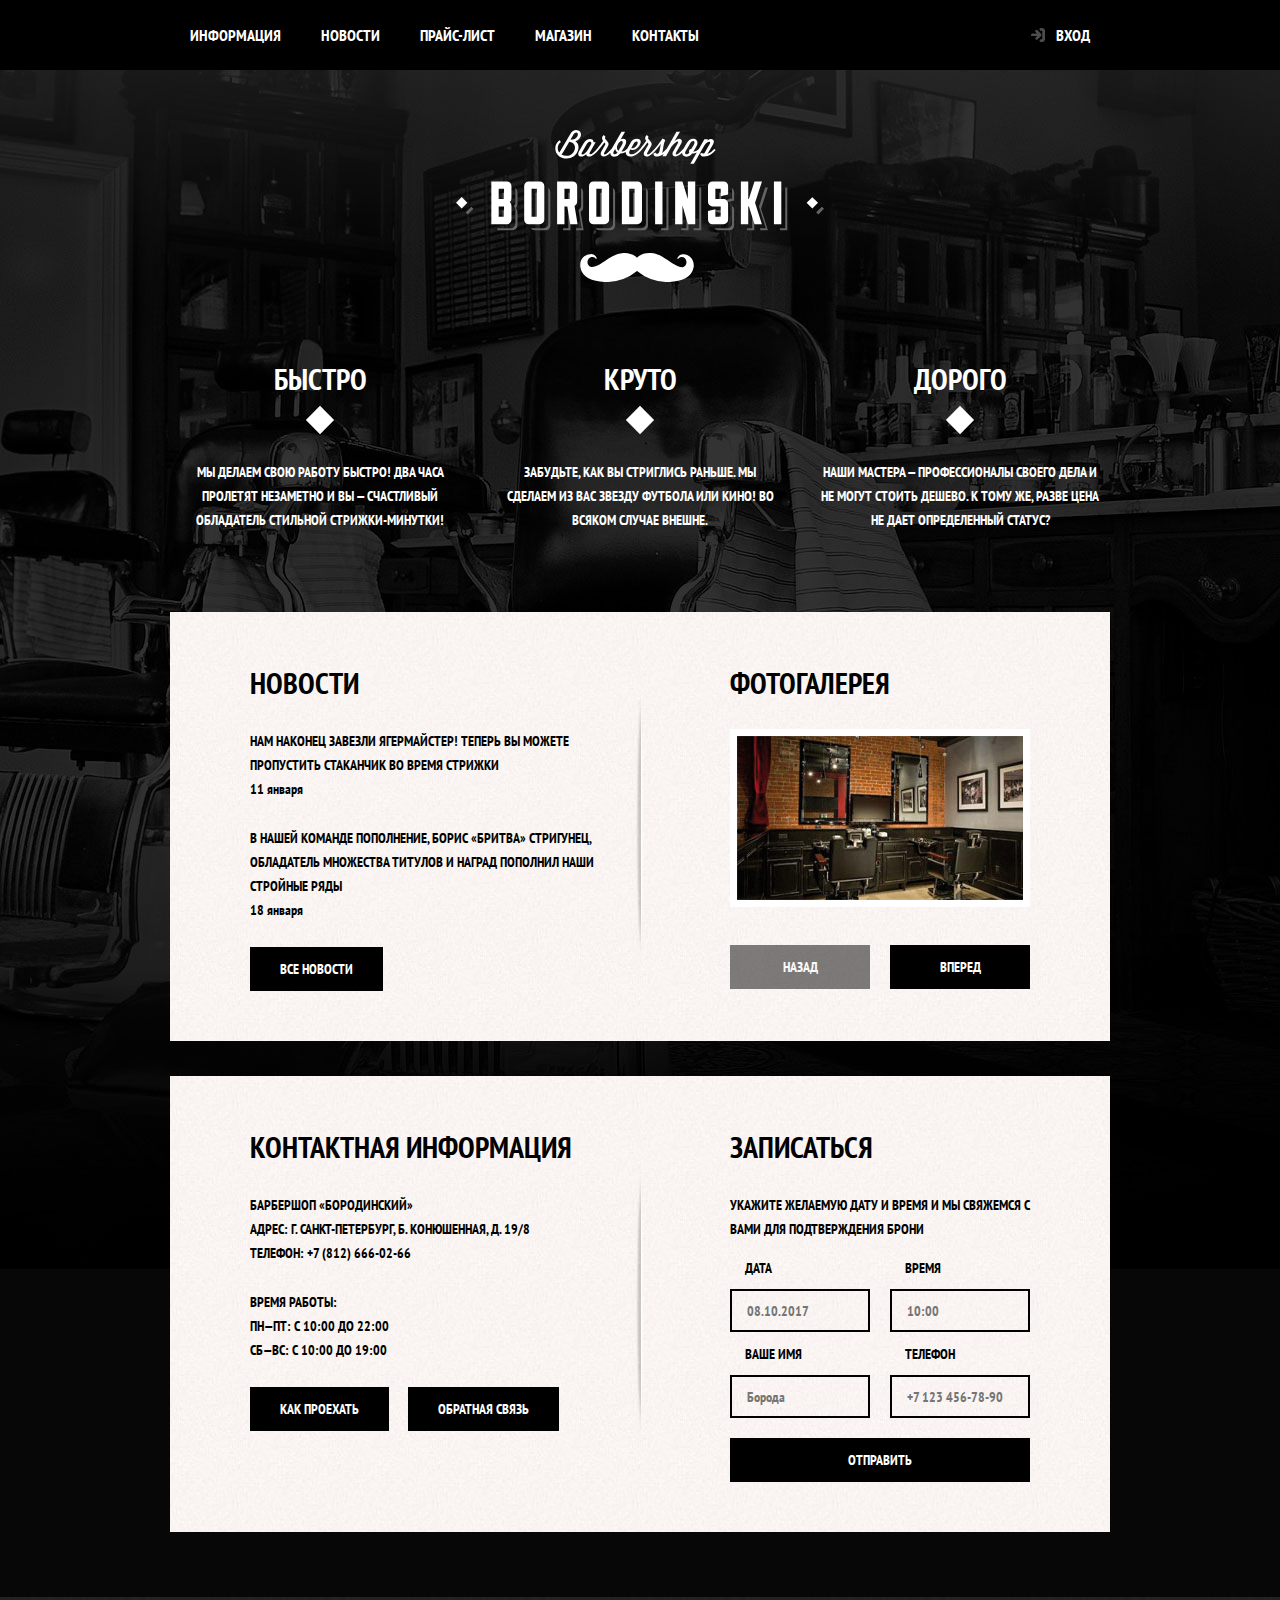
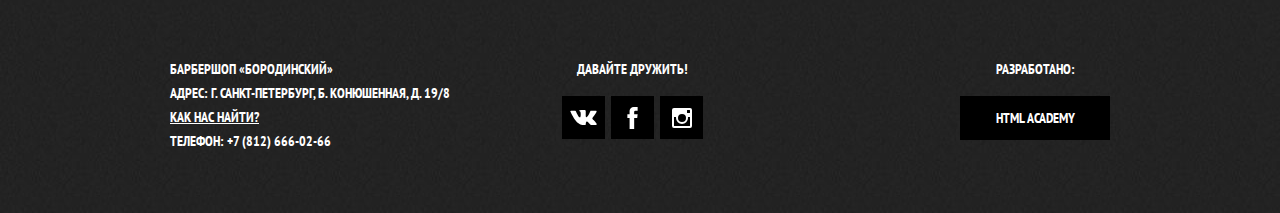
<file: index.html>
<!DOCTYPE html>
<html lang="ru">
	<head>
		<meta charset="UTF-8">
		<title>Барбершоп «Бородинский»</title>
		<link href="https://fonts.googleapis.com/css?family=PT+Sans+Narrow:400,700&amp;subset=latin,cyrillic" rel="stylesheet">
		<link href="css/normalize.css" rel="stylesheet">
		<link href="css/style.css" rel="stylesheet">
	</head>

	<body>

		<header class="main-header">
			<nav class="main-navigation">
				<a class="main-header-logo">
					<img src="img/index-logo.svg" width="368" height="153" alt="Логотип барбершопа «Бородинский»">
				</a>
				
				<div class="main-navigation-wrapper">
				
					<div class="container">
					
						<ul class="site-navigation">
							<li><a href="info.html">Информация</a></li>
							<li><a href="news.html">Новости</a></li>
							<li><a href="price.html">Прайс-лист</a></li>
							<li><a href="catalog.html">Магазин</a></li>
							<li><a href="contacts.html">Контакты</a></li>
						</ul>
						<ul class="user-navigation">
							<li><a class="login-link" href="login.html">Вход</a></li>
						</ul>
						
					</div>
					
				</div>
				
			</nav>
		</header>

		<main class="container">

			<h1 class="visually-hidden">Барбершоп «Бородинский»</h1>

			<section class="features">
				<h2 class="visually-hidden">Преимущества</h2>
				<ul class="features-list">
					<li class="feature-item">
						<h3>Быстро</h3>
						<p>Мы делаем свою работу быстро! Два часа пролетят незаметно и вы — счастливый обладатель стильной стрижки-минутки!</p>
					</li>
					<li class="feature-item">
						<h3>Круто</h3>
						<p>Забудьте, как вы стриглись раньше. Мы сделаем из вас звезду футбола или кино! Во всяком случае внешне.</p>
					</li>
					<li class="feature-item">
						<h3>Дорого</h3>
						<p>Наши мастера — профессионалы своего дела и не могут стоить дешево. К тому же, разве цена не дает определенный статус?</p>
					</li>
				</ul>
			</section>

			<div class="index-columns">
			
				<section class="news">
					<h2>Новости</h2>
					<ul class="news-list">
						<li class="news-item">
							<p>Нам наконец завезли Ягермайстер! Теперь вы можете пропустить стаканчик во время стрижки</p>
							<time datetime="2016-01-11">11 января</time>
						</li>
						<li class="news-item">
							<p>В нашей команде пополнение, Борис «Бритва» Стригунец, обладатель множества титулов и наград пополнил наши стройные ряды</p>
							<time datetime="2016-01-18">18 января</time>
						</li>
					</ul>
					<a class="button" href="news.html">Все новости</a>
				</section>

				<section class="gallery">
					<h2>Фотогалерея</h2>
					<div class="gallery-container">
						<figure class="gallery-content">
							<a href="#"><img src="img/studio.jpg" width="286" height="164" alt="Интерьер"></a>
						</figure>
						<button class="button gallery-button gallery-button-back" type="button" disabled>Назад</button>
						<button class="button gallery-button gallery-button-next" type="button">Вперед</button>
					</div>
				</section>
				
			</div>

			<div class="index-columns">
			
				<section class="contacts">
					<h2>Контактная информация</h2>
					<p>
					Барбершоп «Бородинский»<br>
					Адрес: г. Санкт-Петербург, Б. Конюшенная, д. 19/8<br>
					Телефон: +7 (812) 666-02-66
					</p>
					<p>
					Время работы:<br>
					пн—пт: с 10:00 до 22:00<br>
					сб—вс: с 10:00 до 19:00
					</p>
					<a class="button contacts-button contacts-button-map" href="map.html">Как проехать</a>
					<a class="button contacts-button" href="contacts.html">Обратная связь</a>
				</section>

				<section class="appointment">
					<h2>Записаться</h2>
					<p class="appointment-info">Укажите желаемую дату и время и мы свяжемся с вами для подтверждения брони</p>
					<form class="appointment-form" action="https://echo.htmlacademy.ru" method="post">
						<p class="appointment-item">
							<label for="appointment-date">Дата</label>
							<input id="appointment-date" type="text" name="date" value="" placeholder="08.10.2017">
						</p>
						<p class="appointment-item">
							<label for="appointment-time">Время</label>
							<input id="appointment-time" type="text" name="time" value="" placeholder="10:00">
						</p>
						<p class="appointment-item">
							<label for="appointment-name">Ваше имя</label>
							<input id="appointment-name" type="text" name="name" value="" placeholder="Борода">
						</p>
						<p class="appointment-item">
							<label for="appointment-phone">Телефон</label>
							<input id="appointment-phone" type="tel" name="phone" value="" placeholder="+7 123 456-78-90">
						</p>
						<button class="button" type="submit">Отправить</button>
					</form>
				</section>
			</div>

		</main>

		<footer class="main-footer">
		
			<div class="container">
			
				<p class="footer-contacts">
				Барбершоп «Бородинский»<br>
				Адрес: г. Санкт-Петербург, Б. Конюшенная, д. 19/8<br>
				<a href="map.html">Как нас найти?</a><br>
				Телефон: +7 (812) 666-02-66
				</p>
				
				<div class="footer-social">
					<b>Давайте дружить!</b>
					<ul>
						<li>
							<a class="social-button" href="#">
								<span class="visually-hidden">Вконтакте</span>
								<svg xmlns="http://www.w3.org/2000/svg" width="27" height="15" viewBox="0 0 26.14 14.91">
									<path d="M26 13.47l-.09-.17a13.55 13.55 0 0 0-2.6-3q-.87-.83-1.1-1.12A1 1 0 0 1 22 8a10.27 10.27 0 0 1 1.22-1.78l.88-1.16q2.35-3.13 2-4L26 .94a.8.8 0 0 0-.4-.22 2.14 2.14 0 0 0-.87 0h-3.92a.51.51 0 0 0-.27 0h-.3a.6.6 0 0 0-.15.14.93.93 0 0 0-.14.24 22.22 22.22 0 0 1-1.46 3.06q-.5.84-.93 1.46a7 7 0 0 1-.71.91 4.94 4.94 0 0 1-.52.47q-.23.18-.35.15l-.23-.05a.9.9 0 0 1-.31-.33 1.49 1.49 0 0 1-.16-.53v-.55-.65-.57-1.12-1-.75a3.14 3.14 0 0 0 0-.62 2.12 2.12 0 0 0-.14-.44.73.73 0 0 0-.28-.33 1.57 1.57 0 0 0-.46-.18A9 9 0 0 0 12.57 0a8.93 8.93 0 0 0-3.25.33 1.83 1.83 0 0 0-.52.41q-.25.3-.07.33a1.67 1.67 0 0 1 1.16.59l.08.16a2.6 2.6 0 0 1 .19.63 6.32 6.32 0 0 1 .12 1 10.59 10.59 0 0 1 0 1.7q-.07.71-.13 1.1a2.21 2.21 0 0 1-.18.64 2.69 2.69 0 0 1-.16.3l-.07.07a1 1 0 0 1-.37.07.86.86 0 0 1-.46-.19 3.27 3.27 0 0 1-.56-.52 7 7 0 0 1-.66-.93q-.37-.6-.76-1.42l-.22-.39q-.2-.38-.56-1.11t-.62-1.43A.9.9 0 0 0 5.2.9h-.07a.93.93 0 0 0-.22-.16A1.44 1.44 0 0 0 4.6.65L.87.68A1 1 0 0 0 .1.94L0 1a.44.44 0 0 0 0 .22 1.08 1.08 0 0 0 .08.37Q.9 3.53 1.86 5.31t1.66 2.87Q4.23 9.27 5 10.24t1 1.24l.37.41.34.33a8.06 8.06 0 0 0 1 .78 16.34 16.34 0 0 0 1.4.9 7.6 7.6 0 0 0 1.79.72 6.19 6.19 0 0 0 2 .22h1.57a1.08 1.08 0 0 0 .72-.3l.05-.07a.9.9 0 0 0 .1-.25 1.38 1.38 0 0 0 0-.37 4.48 4.48 0 0 1 .09-1.05 2.77 2.77 0 0 1 .23-.71 1.74 1.74 0 0 1 .29-.4 1.19 1.19 0 0 1 .23-.2h.11a.86.86 0 0 1 .77.21 4.52 4.52 0 0 1 .83.79q.39.47.93 1.05a6.41 6.41 0 0 0 1 .87l.27.16a3.31 3.31 0 0 0 .71.3 1.53 1.53 0 0 0 .76.07l3.48-.05a1.58 1.58 0 0 0 .8-.17.68.68 0 0 0 .34-.37 1.06 1.06 0 0 0 0-.46 1.71 1.71 0 0 0-.1-.36z" fill="#fff">
									</path>
								</svg>
							</a>
						</li>
						<li>
							<a class="social-button" href="#">
								<span class="visually-hidden">Фейсбук</span>
								<svg xmlns="http://www.w3.org/2000/svg" width="19" height="22" viewBox="0 0 10.15 21.74">
									<path d="M3.34 1.12A4.77 4.77 0 0 1 6.53 0h3.61v3.81H7.81a1.07 1.07 0 0 0-1.09.83v2.55h3.42c-.08 1.23-.24 2.45-.41 3.67h-3v10.87H2.21V10.86H0V7.21h2.19V3.66a3.83 3.83 0 0 1 1.15-2.54z" fill="#fff">
									</path>
								</svg>
							</a>
						</li>
						<li>
							<a class="social-button" href="#">
								<span class="visually-hidden">Инстаграм</span>
								<svg xmlns="http://www.w3.org/2000/svg" width="20" height="20" viewBox="0 0 20 20">
									<path d="M18 0H2a2 2 0 0 0-2 2v16a2 2 0 0 0 2 2h16a2 2 0 0 0 2-2V2a2 2 0 0 0-2-2zm-8 6a4 4 0 1 1-4 4 4 4 0 0 1 4-4zM2.5 18a.47.47 0 0 1-.5-.5V9h2.1a3.4 3.4 0 0 0-.1 1 6 6 0 1 0 12 0 3.4 3.4 0 0 0-.1-1H18v8.5a.47.47 0 0 1-.5.5zM18 4.5a.47.47 0 0 1-.5.5h-2a.47.47 0 0 1-.5-.5v-2a.47.47 0 0 1 .5-.5h2a.47.47 0 0 1 .5.5z" fill="#fff">
									</path>
								</svg>
							</a>
						</li>
					</ul>
				</div>
				
				<p class="footer-copyright">
					<b>Разработано:</b> <a class="button" href="https://htmlacademy.ru">HTML Academy</a>
				</p>
				
			</div>
			
		</footer>

	</body>
	
</html>
</file>
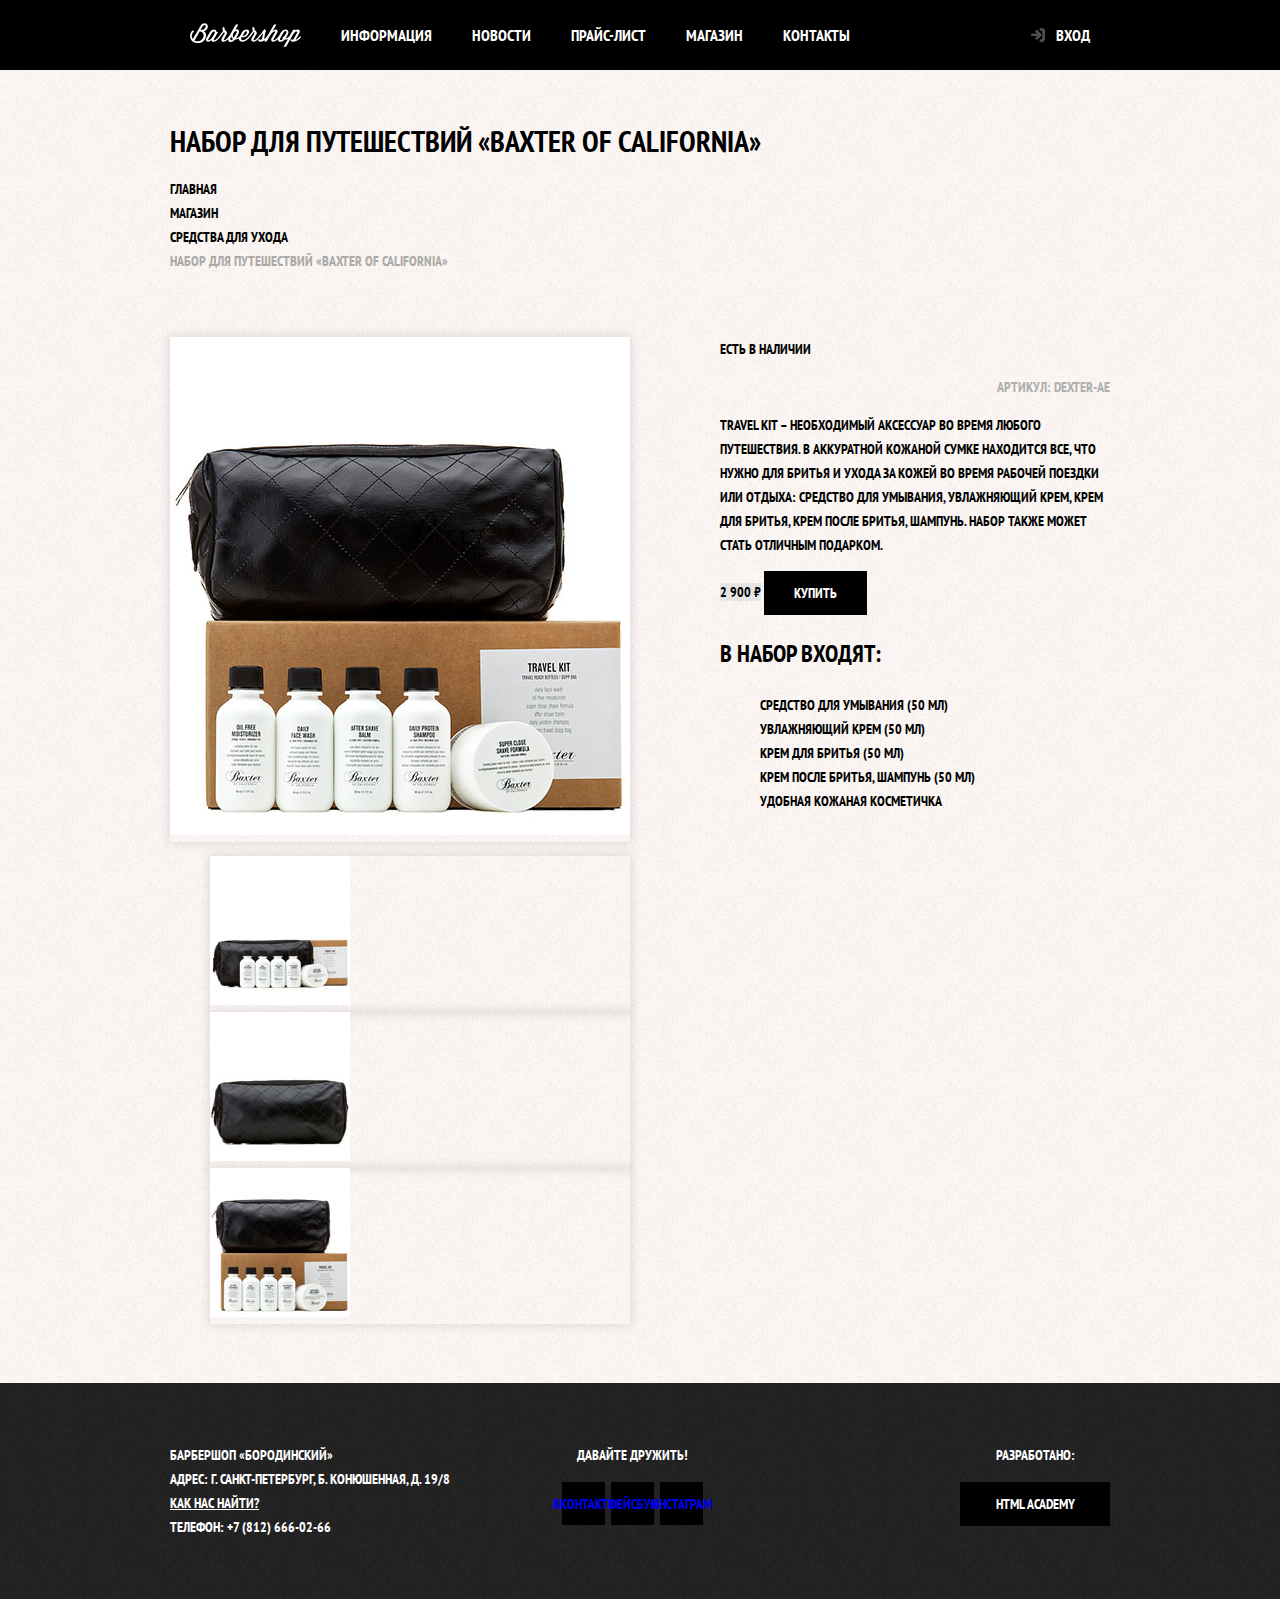
<file: catalog-item.html>
<!DOCTYPE html>
<html lang="ru">
	<head>
		<meta charset="UTF-8">
		<title>Барбершоп «Бородинский»</title>
		<link href="https://fonts.googleapis.com/css?family=PT+Sans+Narrow:400,700&amp;subset=latin,cyrillic" rel="stylesheet">
		<link href="css/normalize.css" rel="stylesheet">
		<link href="css/style.css" rel="stylesheet">
	</head>

	<body class="inner-page">

		<header class="main-header">
			<nav class="main-navigation container">
				<a class="main-header-logo" href="index.html">
					<img src="img/logo.svg" width="111" height="24" alt="Логотип барбершопа «Бородинский»">
				</a>
				<ul class="site-navigation">
					<li><a href="info.html">Информация</a></li>
					<li><a href="news.html">Новости</a></li>
					<li><a href="price.html">Прайс-лист</a></li>
					<li class="site-navigation-current"><a href="catalog.html">Магазин</a></li>
					<li><a href="contacts.html">Контакты</a></li>
				</ul>
				<ul class="user-navigation">
					<li><a class="login-link" href="login.html">Вход</a></li>
				</ul>
			</nav>
		</header>

		<main class="container">

			<h1 class="page-title">Набор для путешествий «Baxter of California»</h1>

			<ul class="breadcrumbs">
				<li><a href="index.html">Главная</a></li>
				<li><a href="#">Магазин</a></li>
				<li><a href="#">Средства для ухода</a></li>
				<li class="breadcrumbs-current">Набор для путешествий «Baxter of California»</li>
			</ul>

			<div class="catalog-columns">

				<section class="product-photos">
					<h2 class="visually-hidden">Изображения товара</h2>
					<p class="product-photo-full">
						<img src="img/product-big.jpg" width="460" height="498" alt="Фото всего набора">
					</p>
					<ul class="product-photo-preview">
						<li>
							<img src="img/product-small-1.jpg" width="140" height="149" alt="Фото в анфас">
						</li>
						<li>
							<img src="img/product-small-2.jpg" width="140" height="149" alt="Фото в профиль">
						</li>
						<li>
							<img src="img/product-small-3.jpg" width="140" height="149" alt="Фото отдельной части">
						</li>
					</ul>
				</section>
  
				<section class="product-info">
					<h2 class="visually-hidden">Описание товара</h2>
					<div class="product-description">
						<p class="product-availability">Есть в наличии</p>
						<p class="product-article">Артикул: dexter-ae</p>
					</div>
					<p class="product-text">Travel Kit – необходимый аксессуар во время любого путешествия. В аккуратной кожаной сумке находится все, что нужно для бритья и ухода за кожей во время рабочей поездки или отдыха: средство для умывания, увлажняющий крем, крем для бритья, крем после бритья, шампунь. Набор также может стать отличным подарком.</p>
					<p class="product-price">
						<b>2 900 ₽</b>
						<a class="button" href="#">Купить</a>
					</p>
					<h3>В набор входят:</h3>
					<ul>
						<li>Средство для умывания (50 мл)</li>
						<li>Увлажняющий крем (50 мл)</li>
						<li>Крем для бритья (50 мл)</li>
						<li>Крем после бритья, шампунь (50 мл)</li>
						<li>Удобная кожаная косметичка</li>
					</ul>
				</section>
	
			</div>
    
		</main>

		<footer class="main-footer">
		
			<div class="container">
			
				<p class="footer-contacts">
				Барбершоп «Бородинский»<br>
				Адрес: г. Санкт-Петербург, Б. Конюшенная, д. 19/8<br>
				<a href="map.html">Как нас найти?</a><br>
				Телефон: +7 (812) 666-02-66
				</p>
				
				<div class="footer-social">
					<b>Давайте дружить!</b>
					<ul>
						<li><a class="social-button" href="#">Вконтакте</a></li>
						<li><a class="social-button" href="#">Фейсбук</a></li>
						<li><a class="social-button" href="#">Инстаграм</a></li>
					</ul>
				</div>
  
				<p class="footer-copyright">
					<b>Разработано:</b> <a class="button" href="https://htmlacademy.ru">HTML Academy</a>
				</p>
  
			</div>
  
		</footer>

	</body>
	
</html>
</file>
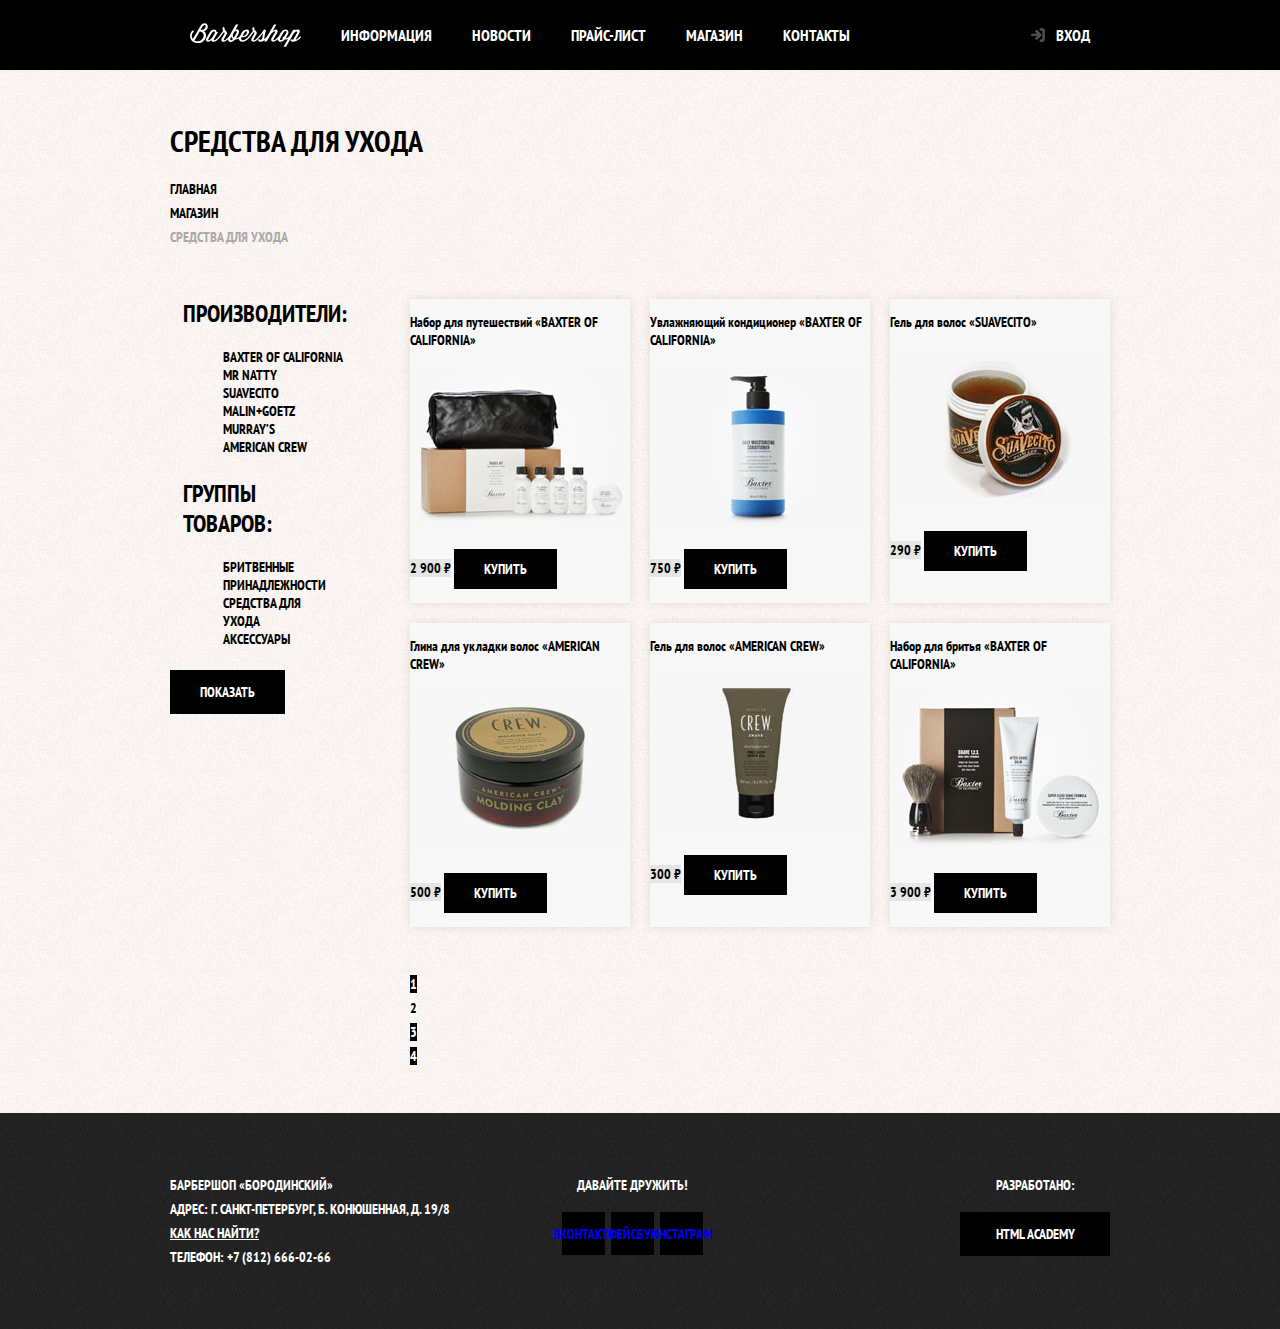
<file: catalog.html>
<!DOCTYPE html>
<html lang="ru">
	<head>
		<meta charset="UTF-8">
		<title>Барбершоп «Бородинский»</title>
		<link href="https://fonts.googleapis.com/css?family=PT+Sans+Narrow:400,700&amp;subset=latin,cyrillic" rel="stylesheet">
		<link href="css/normalize.css" rel="stylesheet">
		<link href="css/style.css" rel="stylesheet">
	</head>

	<body class="inner-page">

		<header class="main-header">
			<nav class="main-navigation container">
				<a class="main-header-logo" href="index.html">
					<img src="img/logo.svg" width="111" height="24" alt="Логотип барбершопа «Бородинский»">
				</a>
				<ul class="site-navigation">
					<li><a href="info.html">Информация</a></li>
					<li><a href="news.html">Новости</a></li>
					<li><a href="price.html">Прайс-лист</a></li>
					<li class="site-navigation-current"><a href="catalog.html">Магазин</a></li>
					<li><a href="contacts.html">Контакты</a></li>
				</ul>
				<ul class="user-navigation">
					<li><a class="login-link" href="login.html">Вход</a></li>
				</ul>
			</nav>
		</header>

		<main class="container">

			<h1 class="page-title">Cредства для ухода</h1>
  
			<ul class="breadcrumbs">
				<li>
					<a href="index.html">Главная</a>
				</li>
				<li>
					<a href="catalog.html">Магазин</a>
				</li>
				<li class="breadcrumbs-current">Средства для ухода
				</li>
			</ul>
  
			<div class="catalog-columns">
  
				<section class="filters">
					<h2 class="visually-hidden">Фильтр товаров</h2>
					<form class="filter" method="get" action="https://echo.htmlacademy.ru">
					
						<fieldset>
							<legend>Производители:</legend>
							<ul>
								<li class="filter-option">
									<input class="visually-hidden filter-input filter-input-checkbox" type="checkbox" name="baxter-of-california" id="filter-baxter-of-california" checked>
									<label for="filter-baxter-of-california">Baxter of California</label>
								</li>
								<li class="filter-option">
									<input class="visually-hidden filter-input filter-input-checkbox" type="checkbox" name="mr-natty" id="filter-mr-natty">
									<label for="filter-mr-natty">Mr Natty</label>
								</li>
								<li class="filter-option">
									<input class="visually-hidden filter-input filter-input-checkbox" type="checkbox" name="suavecito" id="filter-suavecito" checked>
									<label for="filter-suavecito">Suavecito</label>
								</li>
								<li class="filter-option">
									<input class="visually-hidden filter-input filter-input-checkbox" type="checkbox" name="malin-goetz" id="filter-malin-goetz">
									<label for="filter-malin-goetz">Malin+Goetz</label>
								</li>
								<li class="filter-option">
									<input class="visually-hidden filter-input filter-input-checkbox" type="checkbox" name="murrays" id="filter-murrays">
									<label for="filter-murrays">Murray’s</label>
								</li>
								<li class="filter-option">
									<input class="visually-hidden filter-input filter-input-checkbox" type="checkbox" name="american-crew" id="filter-american-crew" checked>
									<label for="filter-american-crew">American Crew</label>
								</li>
							</ul>
						</fieldset>
						
						<fieldset>
							<legend>Группы товаров:</legend>
							<ul>
								<li class="filter-option">
									<input class="visually-hidden filter-input filter-input-radio" type="radio" name="product-group" value="shaving" id="filter-shave">
									<label for="filter-shave">Бритвенные принадлежности</label>
								</li>
								<li class="filter-option">
									<input class="visually-hidden filter-input filter-input-radio" type="radio" name="product-group" value="hair-care" id="filter-care" checked>
									<label for="filter-care">Средства для ухода</label>
								</li>
								<li class="filter-option">
									<input class="visually-hidden filter-input filter-input-radio" type="radio" name="product-group" value="accessories" id="filter-accessories">
									<label for="filter-accessories">Аксессуары</label>
								</li>
							</ul>
						</fieldset>
						
						<button type="submit" class="filter-button button">Показать</button>
	  
					</form>
				</section>

				<section class="catalog">
					<h2 class="visually-hidden">Список средств для ухода</h2>
					<ul class="catalog-list">
						<li class="catalog-item">
							<a href="catalog-item.html">
								<h3>
									<span class="catalog-category">Набор для путешествий</span>
									<span class="catalog-item-title">«Baxter of California»</span>
								</h3>
								<p class="catalog-item-image">
									<img src="img/product-1.jpg" width="220" height="165" alt="Набор для путешествий «Baxter of California»">
								</p>
							</a>
							<p class="catalog-item-price">
									<b>2 900 ₽</b>
									<a class="button" href="#">Купить</a>
							</p>
						</li>
						<li class="catalog-item">
							<a href="catalog-item.html">
								<h3>
									<span class="catalog-category">Увлажняющий кондиционер</span>
									<span class="catalog-item-title">«Baxter of California»</span>
								</h3>
								<p class="catalog-item-image">
									<img src="img/product-2.jpg" width="220" height="165" alt="Увлажняющий кондиционер «Baxter of California»">
								</p>
							</a>
							<p class="catalog-item-price">
								<b>750 ₽</b>
								<a class="button" href="#">Купить</a>
							</p>
						</li>
						<li class="catalog-item">
							<a href="catalog-item.html">
								<h3>
									<span class="catalog-category">Гель для волос</span>
									<span class="catalog-item-title">«Suavecito»</span>
								</h3>
								<p class="catalog-item-image">
									<img src="img/product-3.jpg" width="220" height="165" alt="Гель для волос «Suavecito»">
								</p>
							</a>
							<p class="catalog-item-price">
								<b>290 ₽</b>
								<a class="button" href="#">Купить</a>
							</p>
						</li>
						<li class="catalog-item">
							<a href="catalog-item.html">
								<h3>
									<span class="catalog-category">Глина для укладки волос</span>
									<span class="catalog-item-title">«American crew»</span>
								</h3>
								<p class="catalog-item-image">
									<img src="img/product-4.jpg" width="220" height="165" alt="Глина для укладки волос «American crew»">
								</p>
							</a>
							<p class="catalog-item-price">
								<b>500 ₽</b>
								<a class="button" href="#">Купить</a>
							</p>
						</li>
						<li class="catalog-item">
							<a href="catalog-item.html">
								<h3>
									<span class="catalog-category">Гель для волос</span>
									<span class="catalog-item-title">«American crew»</span>
								</h3>
								<p class="catalog-item-image">
									<img src="img/product-5.jpg" width="220" height="165" alt="Гель для волос «American crew»">
								</p>
							</a>
							<p class="catalog-item-price">
								<b>300 ₽</b>
								<a class="button" href="#">Купить</a>
							</p>
						</li>
						<li class="catalog-item">
							<a href="catalog-item.html">
								<h3>
									<span class="catalog-category">Набор для бритья</span>
									<span class="catalog-item-title">«Baxter of California»</span>
								</h3>
								<p class="catalog-item-image">
									<img src="img/product-6.jpg" width="220" height="165" alt="Набор для бритья «Baxter of California»">
								</p>
							</a>
							<p class="catalog-item-price">
								<b>3 900 ₽</b>
								<a class="button" href="#">Купить</a>
							</p>
						</li>
					</ul>
					
					<ul class="pagination-list">
						<li class="pagination-item"><a href="#">1</a></li>
						<li class="pagination-item pagination-item-current"><a>2</a></li>
						<li class="pagination-item"><a href="#">3</a></li>
						<li class="pagination-item"><a href="#">4</a></li>
					</ul>
				</section>
  
			</div>
  
		</main>  

		<footer class="main-footer">
		
			<div class="container">
			
				<p class="footer-contacts">
				Барбершоп «Бородинский»<br>
				Адрес: г. Санкт-Петербург, Б. Конюшенная, д. 19/8<br>
				<a href="map.html">Как нас найти?</a><br>
				Телефон: +7 (812) 666-02-66
				</p>
				
				<div class="footer-social">
					<b>Давайте дружить!</b>
					<ul>
						<li><a class="social-button" href="#">Вконтакте</a></li>
						<li><a class="social-button" href="#">Фейсбук</a></li>
						<li><a class="social-button" href="#">Инстаграм</a></li>
					</ul>
				</div>
				
				<p class="footer-copyright">
					<b>Разработано:</b> <a class="button" href="https://htmlacademy.ru">HTML Academy</a>
				</p>
  
			</div>
  
		</footer>

	</body>

</html>
</file>
<file: css/style.css>
body {
	margin: 0;
	padding: 0;

	font-family: "PT Sans Narrow", Arial, sans-serif;
	font-size: 14px;
	line-height: 24px;
	font-weight: 700;
	color: #ffffff;
	text-transform: uppercase;

	background-color: #000000;
	background-image: url("../img/bg.jpg");
	background-position: top center;
	background-repeat: no-repeat;
}

.inner-page {
	color: #000000;

	background-color: #f9f6f3;
	background-image: url("../img/pattern-light.jpg");
	background-position: 0 0;
	background-repeat: repeat;
}

a {
	text-decoration: none;
}

img {
	max-width: 100%;
	height: auto;
}

.visually-hidden:not(:focus):not(:active),
input[type="checkbox"].visually-hidden,
input[type="radio"].visually-hidden {
	position: absolute;

	width: 1px;
	height: 1px;
	margin: -1px;
	border: 0;
	padding: 0;

	white-space: nowrap;

	clip-path: inset(100%);
	clip: rect(0 0 0 0);
	overflow: hidden;
}

.main-header {
	margin-bottom: 75px;
}

.inner-page .main-header {
	margin-bottom: 50px;

	background-color: #000000;
}

.button {
	display: inline-block;
	margin-right: 16px;
	padding: 10px 30px;
	
	font: inherit;
	text-align: center;
	color: #ffffff;
	vertical-align: middle;
	text-transform: uppercase;

	background-color: #000000;
	border: none;
}

.button:hover,
.button:focus,
.button:active {
	background-color: #663d15;
}

.button.disabled,
.button:disabled {
	cursor: default;
	opacity: 0.5;
	background-color: #000000;
}

.main-navigation {
	display: flex;
	flex-direction: column;
	align-items: center;
	
	font-size: 16px;
	line-height: 20px;
	color: #ffffff;

	background-color: transparent;
}

.inner-page .main-navigation {
	display: flex;
	align-items: flex-start;
	flex-direction: row;
}

.main-header-logo {
	order: 2;
	width: 368px;
	height: 153px;
}

.inner-page .main-header-logo {
	order: 0;

	width: 111px;
	height: 24px;
	padding: 23px 20px;
}

.main-navigation-wrapper {
	width: 100%;
	margin-bottom: 60px;
	
	background-color: #000000;
}

.main-navigation-wrapper .container {
	display: flex;
	justify-content: space-between;
}


.site-navigation,
.user-navigation {
	list-style: none;
	margin: 0;
	padding: 0;
}

.site-navigation {
	display: flex;
	flex-wrap: wrap;
}

.user-navigation {
	display: flex;
	max-width: 140px;
}

.inner-page .user-navigation {
	margin-left: auto;
}

.site-navigation a,
.user-navigation a {
	display: block;
	padding: 25px 20px;

	vertical-align: middle;
	color: #ffffff;
}

.site-navigation a:hover,
.site-navigation a:focus,
.user-navigation a:hover,
.user-navigation a:focus {
	background-color: #242424;
}

.user-navigation .login-link {
	position: relative;
	padding-left: 50px;
}

.login-link::before {
	content: "";

	position: absolute;
	top: 27px;
	left: 24px;
	
	width: 16px;
	height: 18px;
	
	background-image: url("../img/login.svg");
	background-repeat: no-repeat;
	background-position: 0 0;
	
	opacity: 0.3;
}

.login-link:hover::before,
.login-link:focus::before,
.login-link:active::before {
	opacity: 1;
}

.container {
	width: 940px;
	margin: 0 auto;
	padding: 0 10px;
}

.features {
	margin-bottom: 80px;
}

.features-list {
	display: flex;
	justify-content: space-between;
	margin: 0;
	padding: 0;

	list-style: none;
}

.feature-item {
	width: 300px;
	text-align: center;
}

.feature-item h3 {
	position: relative;
	
	margin: 0;
	margin-bottom: 60px;
	
	font-size: 30px;
	line-height: 42px;
}

.feature-item h3::after {
	content: "";

	position: absolute;
	bottom: -30px;
	left: 50%;

	width: 20px;
	height: 20px;
	margin-left: -10px;

	background-color: #ffffff;
	
	transform: rotate(45deg);
}

.feature-item p {
  margin: 0 10px;
}

.index-columns {
	display: flex;
	justify-content: space-between;
	padding: 50px 80px;
	margin-bottom: 35px;
	
	color: #000000;

	background-color: #f8f5f2;
	background-image: 
		url("../img/line.png"),
		url("../img/pattern-light.jpg");
	background-position: center, 0 0;
	background-repeat: no-repeat, repeat;
}

.index-columns h2 {
	margin: 0;
	margin-bottom: 25px;
	
	font-size: 30px;
	line-height: 42px;
}

.news {
	width: 380px;
}

.news-list {
	margin: 0;
	margin-bottom: 25px;
	padding: 0;
	
	list-style: none;
}

.news-item {
	margin-bottom: 25px;
}

.news-item p {
	margin: 0;
}

.news-item time {
	text-transform: none;
}

.gallery {
	width: 300px;
}

.gallery-container {
	position: relative;

	height: 260px;
}

.gallery-content {
	height: 164px;
	margin: 0;
	
	background-color: #cccccc;
	border: 7px solid #ffffff;
}

.gallery-content img {
	width: 286px;
	height: 164px;
}

.gallery-button {
	box-sizing: border-box;
	position: absolute;
	bottom: 0;
  
	width: 140px;
	margin: 0;
}

.gallery-button-back {
	left: 0;
}

.gallery-button-next {
	right: 0;
}

.contacts {
	width: 380px;
}

.contacts p {
	margin: 0;
	margin-bottom: 25px;
}

.appointment {
	width: 300px;
}

.appointment-info {
	margin: 0;
	margin-bottom: 15px;
}

.appointment-form {
	display: flex;
	flex-wrap: wrap;
	justify-content: space-between;
}

.appointment-item {
	width: 140px;
	margin: 0;
	margin-bottom: 10px;
}

.appointment-item label {
	display: block;
	margin-bottom: 9px;
	margin-left: 15px;
}

.appointment-item input {
	box-sizing: border-box;
	width: 140px;
	padding-top: 8px;
	padding-left: 15px;
	padding-right: 15px;
	padding-bottom: 7px;
	
	font: inherit;

	background-color: transparent;
	border: 2px solid #000000;
}

.appointment-item input:focus {
	border-color: #663d15;
}

.appointment .button {
	display: block;
	width: 100%;
	margin-top: 10px;
	margin-right: 0;
}

.page-title {
	margin: 0;
	margin-bottom: 15px;
	padding: 0;
	
	font-size: 30px;
	line-height: 42px;
}

.breadcrumbs {
	padding: 0;
	margin: 0;
	margin-bottom: 50px;
	
	list-style: none;
}

.breadcrumbs a {
	color: #000000;
}

.breadcrumbs a:hover,
.breadcrumbs a:focus {
	text-decoration: underline;
}

.breadcrumbs-current {
	color: #aba9a7;
}

.catalog-columns {
	display: flex;
	justify-content: space-between;
}

.filters {
	width: 180px;
}

.filter fieldset {
	border: none;
}

.filter legend {
	font-size: 24px;
	line-height: 30px;
}

.filter ul {
	list-style: none;
	line-height: 18px;
}

.filter-input:hover + label,
.filter-input:focus + label {
	color: #663d15;
}

.filter-input:disabled + label {
	color: #000000;

	opacity: 0.5;
}

.catalog {
	width: 700px;
}

.catalog-list {
	display: flex;
	flex-wrap: wrap;
	padding: 0;
	margin: 0;
	margin-bottom: 25px;

	list-style: none;
}

.catalog-item {
	width: 220px;
	margin-bottom: 20px;
	margin-right: 20px;
	
	background-color: #f8f8f8;
	box-shadow: 0 0 10px rgba(0, 0, 0, 0.1);
}

.catalog-item:nth-child(3n) {
	margin-right: 0;
}

.catalog-item:hover {
	box-shadow: 0 0 10px rgba(0, 0, 0, 0.2);
}

.catalog-item a {
	color: #000000;
}

.catalog-item h3 {
	font-size: 14px;
	line-height: 18px;
}

.catalog-category {
	text-transform: none;
}

.catalog-item-price b {
	font-size: 14px;
	line-height: 20px;
	text-align: center;

	background-color: #e5e5e5;
}

.catalog-item-price .button {
	line-height: 20px;
	color: #ffffff;
}

.pagination-list {
	padding: 0;
	margin: 0;

	list-style: none;
}

.pagination-item a {
	color: #ffffff;

	background-color: #000000;
}

.pagination-item a:hover,
.pagination-item a:focus,
.pagination-item a:active {
	background-color: #663d15;
}

.pagination-item-current a {
	color: #000000;

	background-color: #ffffff;
}

.pagination-item-current a:hover,
.pagination-item-current a:focus,
.pagination-item-current a:active {
	color: #000000;

	background-color: #ffffff;
}

.product-photo-preview {
	list-style: none;
}

.product-photos {
	width: 460px;
}

.product-photo-preview li {
	box-shadow: 0 0 10px 2px rgba(0, 0, 0, 0.1);
}

.product-photo-full {
	box-shadow: 0 0 10px 2px rgba(0, 0, 0, 0.1);
}

.product-article {
	text-align: right;
	color: #aeaeae;
}

.product-price b {
	line-height: 20px;
	text-align: center;

	background-color: #e5e5e5;
}

.product-info {
	width: 390px;
}

.product-info h3 {
	font-size: 24px;
	line-height: 30px;
}

.product-info ul {
	list-style: none;
}

.main-footer {
	margin-top: 65px;
	padding: 60px 0;
	
	color: #ffffff;

	background-color: #212121;
	background-image: url("../img/pattern-dark.jpg");
	background-position: 0 0;
	background-repeat: repeat;
}

.inner-page .main-footer {
	margin-top: 45px;
}

.main-footer .container {
	display: flex;
}

.footer-contacts {
	width: 320px;
	margin: 0;
	margin-right: 70px;
}

.footer-contacts a {
	color: #ffffff;
	text-decoration: underline;
}

.footer-contacts a:hover,
.footer-contacts a:focus {
	text-decoration: none;
}

.footer-social {
	width: 145px;
	
	text-align: center;
}

.footer-social ul {
	display: flex;
	flex-wrap: wrap;
	justify-content: space-between;
	width: 141px;
	
	margin: 0 auto;
	padding: 0;

	list-style: none;
}

.footer-social b {
	display: block;
	margin-bottom: 15px;
}

.social-button {
	display: flex;
	align-items: center;
	justify-content: center;
	width: 43px;
	height: 43px;

	background-color: #000000;
}

.social-button:hover,
.social-button:focus {
	background-color: #ffffff;
}

.social-button:hover path,
.social-button:focus path {
	fill: #000000;
}

.footer-copyright {
	width: 150px;
	margin: 0;
	margin-left: auto;
	text-align: center;
}

.footer-copyright .button {
	display: block;
	margin-right: 0;
}

.footer-copyright b {
	display: block;
	margin-bottom: 15px;
}

.footer-copyright .button:hover,
.footer-copyright .button:focus {
	color: #000000;

	background-color: #ffffff;
}
</file>
